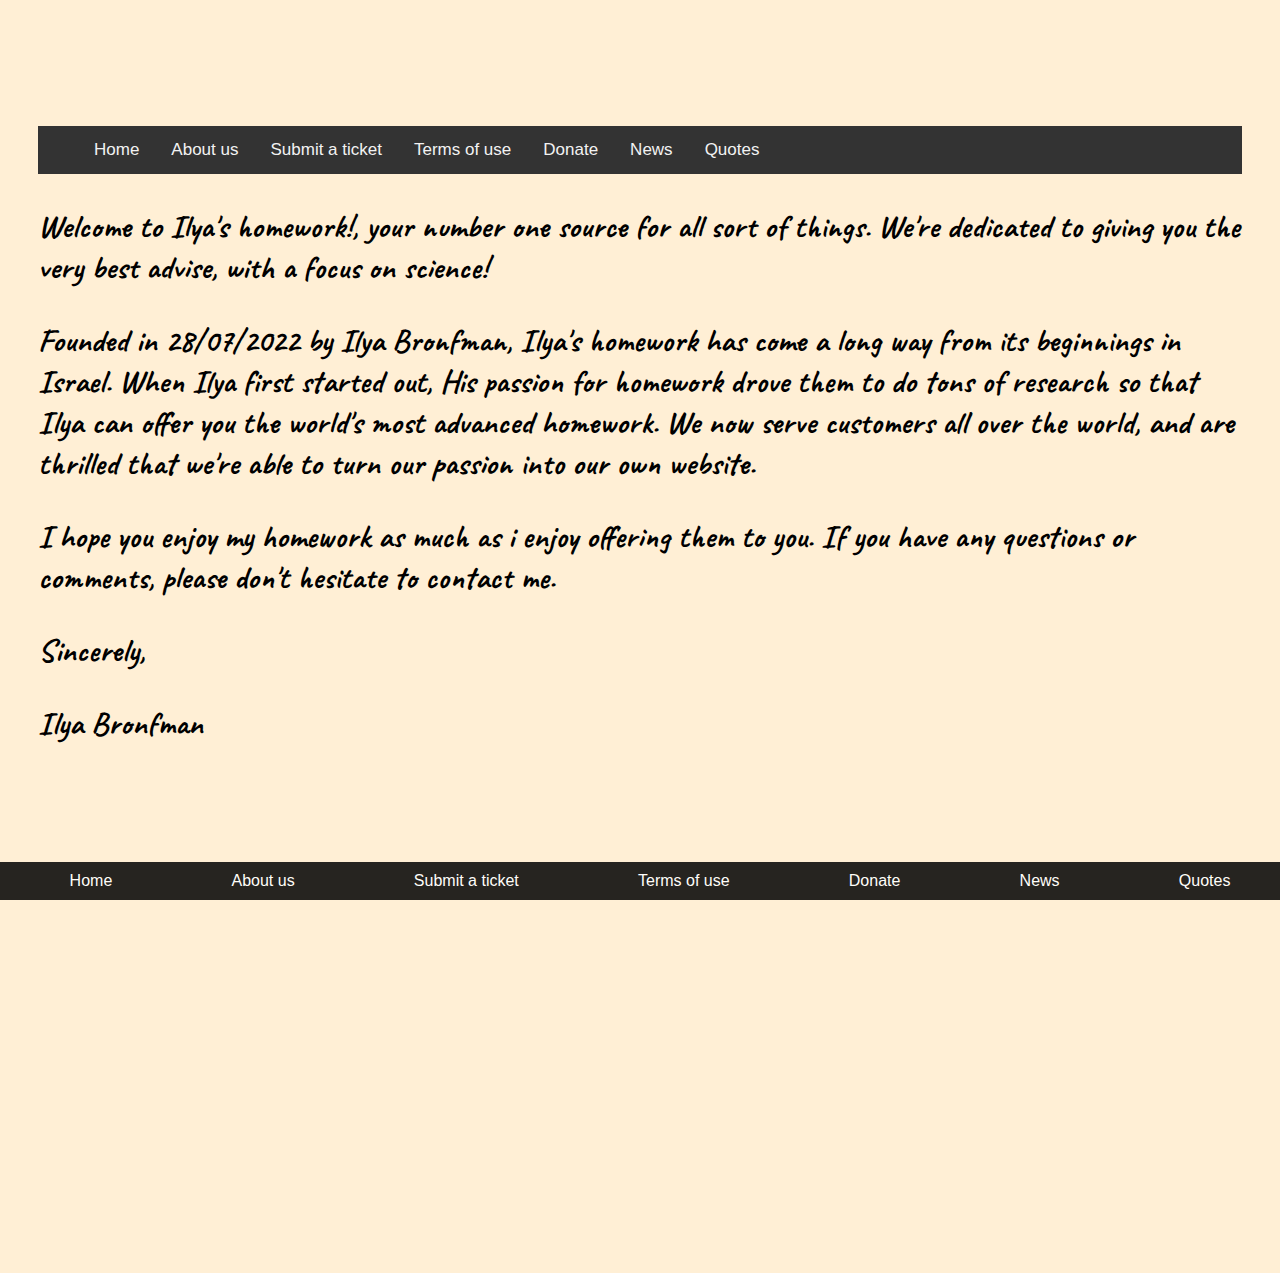
<file: about_us.html>
<!DOCTYPE html>
<html lang="en">

<head>
    <meta charset="UTF-8">
    <meta http-equiv="X-UA-Compatible" content="IE=edge">
    <meta name="viewport" content="width=device-width, initial-scale=1.0">
    <title>About me</title>
    <link rel="stylesheet" href="design.css">
    <link rel="preconnect" href="https://fonts.googleapis.com">
    <link rel="preconnect" href="https://fonts.gstatic.com" crossorigin>
    <link href="https://fonts.googleapis.com/css2?family=Caveat:wght@400;700&display=swap" rel="stylesheet">

</head>


<body>




    <ul class='topnav'>
        <li><a href="index.html">Home</a></li>
        <li><a href="about_us.html"> About us</a></li>
        <li><a href="ticket.html"> Submit a ticket </a></li>
        <li><a href="tos.html"> Terms of use</a></li>
        <li><a href="donate.html"> Donate</a></li>
        <li><a href="news.html"> News</a></li>
        <li><a href="quotes.html"> Quotes</a></li>
    </ul>




    <h1>
        <p>Welcome to Ilya's homework!, your number one source for all sort of things. We're dedicated to giving you the
            very
            best advise, with a focus on science!</p>

        <p> Founded in 28/07/2022 by Ilya Bronfman, Ilya's homework has come a long way from its beginnings in Israel.
            When
            Ilya first started out, His passion for homework drove them to do tons of research so that Ilya can offer
            you
            the world's most advanced homework. We now serve customers all over the world, and are thrilled that we're
            able
            to turn our passion into our own website.</p>

        <p> I hope you enjoy my homework as much as i enjoy offering them to you. If you have any questions or comments,
            please don't hesitate to contact me.</p>

        <p> Sincerely,</p>

        <p>Ilya Bronfman</p>
    </h1>



    <!-- footer -->
    <footer class="footer">
        <li class="nav-item">
            <a class="nav-link active" aria-current="page" href="index.html">Home</a>
        </li>
        <li class="nav-item">
            <a class="nav-link" href="about_us.html"> About us</a>
        </li>
        <li class="nav-item">
            <a class="nav-link" href="ticket.html"> Submit a ticket</a>
        </li>
        <li class="nav-item">
            <a class="nav-link" href="tos.html"> Terms of use</a>
        </li>
        <li class="nav-item">
            <a class="nav-link" href="donate.html"> Donate</a>
        </li>
        <li class="nav-item">
            <a class="nav-link" href="news.html"> News</a>
        </li>
        <li class="nav-item">
            <a class="nav-link" href="quotes.html"> Quotes</a>
        </li>


    </footer>






</body>

</html>
</file>
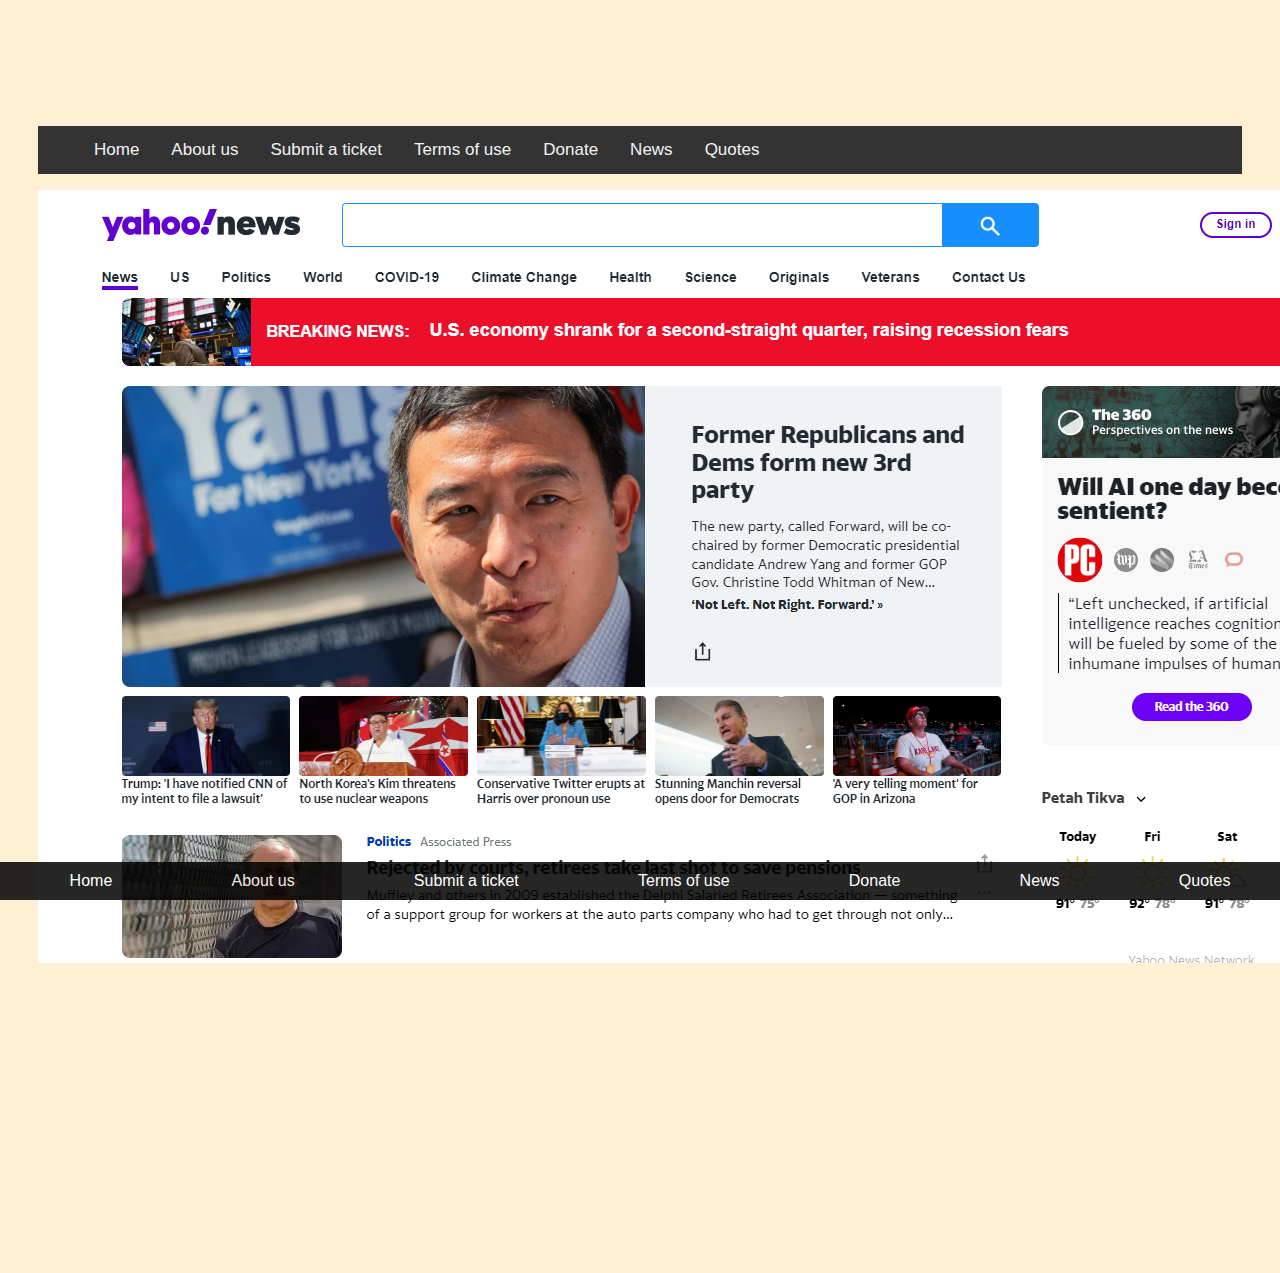
<file: news.html>
<!DOCTYPE html>
<html lang="en">

<head>
    <meta charset="UTF-8">
    <meta http-equiv="X-UA-Compatible" content="IE=edge">
    <meta name="viewport" content="width=device-width, initial-scale=1.0">
    <title>Totally up to date news</title>
    <link rel="stylesheet" href="design.css">

</head>





<body>


    <ul class='topnav'>
        <li><a href="index.html">Home</a></li>
        <li><a href="about_us.html"> About us</a></li>
        <li><a href="ticket.html"> Submit a ticket </a></li>
        <li><a href="tos.html"> Terms of use</a></li>
        <li><a href="donate.html"> Donate</a></li>
        <li><a href="news.html"> News</a></li>
        <li><a href="quotes.html"> Quotes</a></li>
    </ul>

    <img src="news.png" alt="yahoo pic">


    <!-- footer -->
    <footer class="footer">
        <li class="nav-item">
            <a class="nav-link active" aria-current="page" href="index.html">Home</a>
        </li>
        <li class="nav-item">
            <a class="nav-link" href="about_us.html"> About us</a>
        </li>
        <li class="nav-item">
            <a class="nav-link" href="ticket.html"> Submit a ticket</a>
        </li>
        <li class="nav-item">
            <a class="nav-link" href="tos.html"> Terms of use</a>
        </li>
        <li class="nav-item">
            <a class="nav-link" href="donate.html"> Donate</a>
        </li>
        <li class="nav-item">
            <a class="nav-link" href="news.html"> News</a>
        </li>
        <li class="nav-item">
            <a class="nav-link" href="quotes.html"> Quotes</a>
        </li>


    </footer>

</body>

</html>
</file>
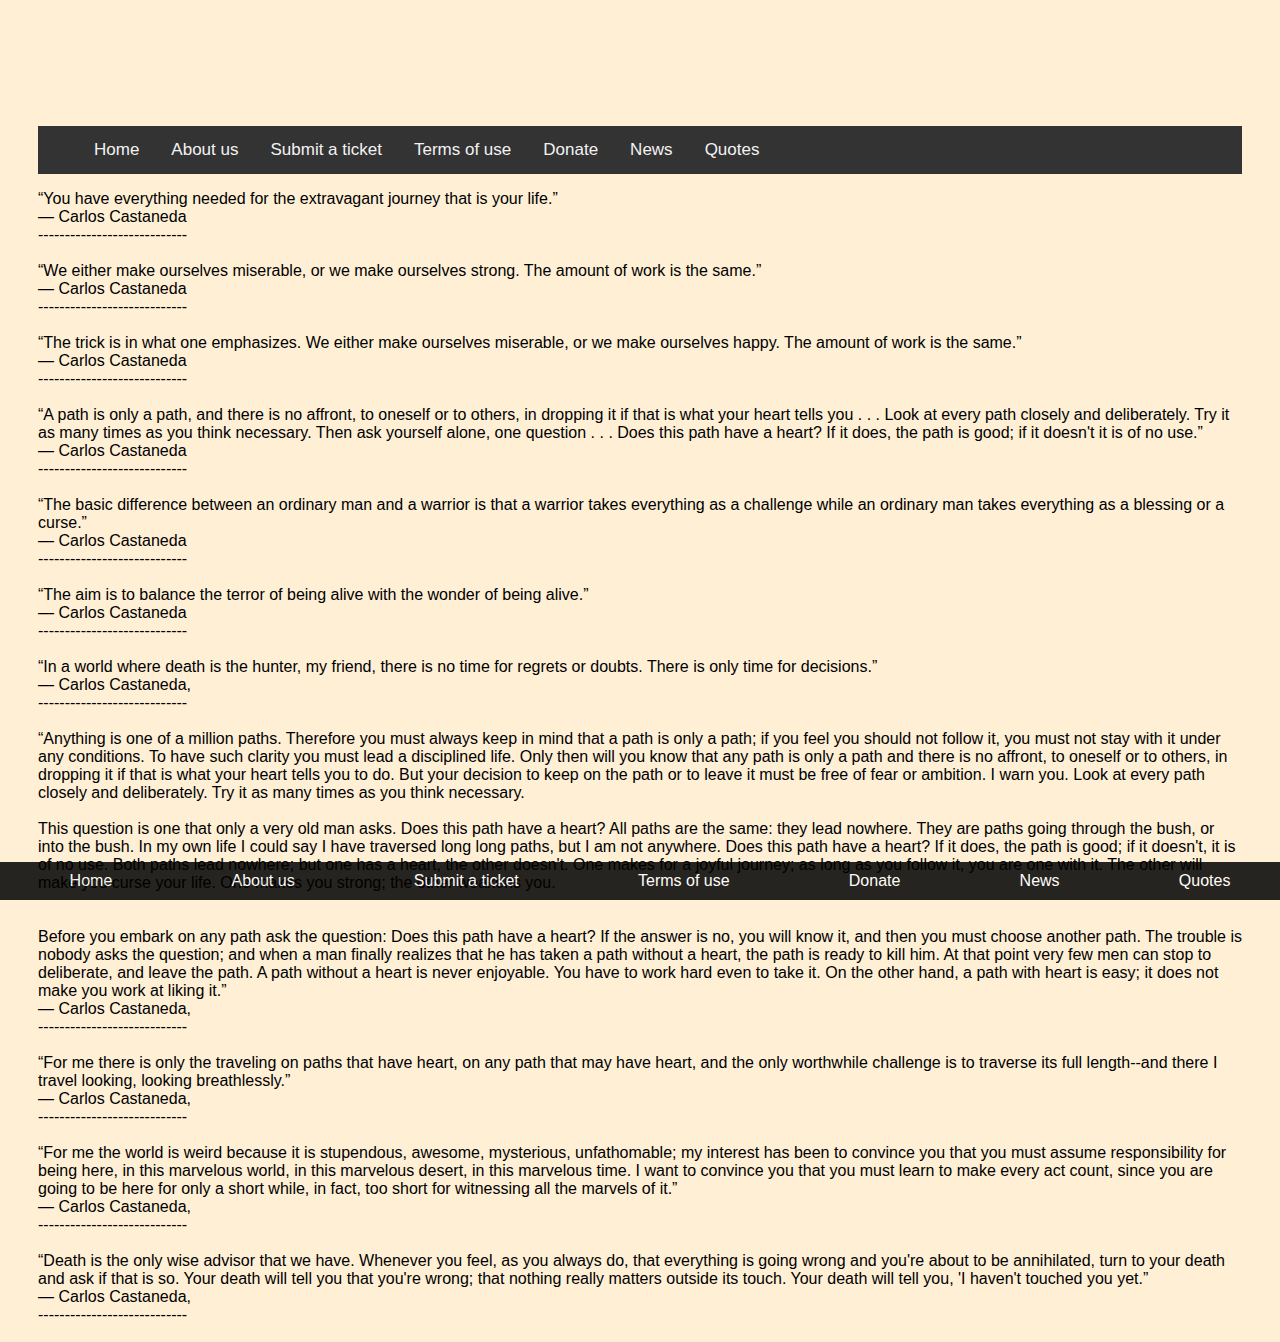
<file: quotes.html>
<!DOCTYPE html>
<html lang="en">

<head>
    <meta charset="UTF-8">
    <meta http-equiv="X-UA-Compatible" content="IE=edge">
    <meta name="viewport" content="width=device-width, initial-scale=1.0">
    <title>Quotes</title>
    <link rel="stylesheet" href="design.css">

</head>





<body>


    <ul class='topnav'>
        <li><a href="index.html">Home</a></li>
        <li><a href="about_us.html"> About us</a></li>
        <li><a href="ticket.html"> Submit a ticket </a></li>
        <li><a href="tos.html"> Terms of use</a></li>
        <li><a href="donate.html"> Donate</a></li>
        <li><a href="news.html"> News</a></li>
        <li><a href="quotes.html"> Quotes</a></li>
    </ul>

    </nav>

    <div class='quote'>
        <div class='quoteDetails'>

            <div class="quoteText">
                &ldquo;You have everything needed for the extravagant journey that is your life.&rdquo;
                <br> &#8213;
                <span class="authorOrTitle">
                    Carlos Castaneda
                </span>
            </div>
            ----------------------------<br> <br>
            <div class="quoteText">
                &ldquo;We either make ourselves miserable, or we make ourselves strong. The amount of work is the
                same.&rdquo;
                <br> &#8213;
                <span class="authorOrTitle">
                    Carlos Castaneda
                </span>
            </div>
            ----------------------------<br> <br>
            <div class="quoteText">
                &ldquo;The trick is in what one emphasizes. We either make ourselves miserable, or we make ourselves
                happy. The amount of work is the same.&rdquo;
                <br> &#8213;
                <span class="authorOrTitle">
                    Carlos Castaneda
                </span>
            </div>
            ---------------------------- <br> <br>
            <div class="quoteText">
                &ldquo;A path is only a path, and there is no affront, to oneself or to others, in dropping it if that
                is what your heart tells you . . . Look at every path closely and deliberately. Try it as many times as
                you think necessary. Then ask yourself alone, one question . . . Does this path have a heart? If it
                does, the path is good; if it doesn't it is of no use.&rdquo;
                <br> &#8213;
                <span class="authorOrTitle">
                    Carlos Castaneda
                </span>
            </div>
            ----------------------------<br> <br>
            <div class="quoteText">
                &ldquo;The basic difference between an ordinary man and a warrior is that a warrior takes everything as
                a challenge while an ordinary man takes everything as a blessing or a curse.&rdquo;
                <br> &#8213;
                <span class="authorOrTitle">
                    Carlos Castaneda
                </span>
            </div>
            ----------------------------<br> <br>
            <div class="quoteText">
                &ldquo;The aim is to balance the terror of being alive with the wonder of being alive.&rdquo;
                <br> &#8213;
                <span class="authorOrTitle">
                    Carlos Castaneda
                </span>
            </div>
            ----------------------------<br> <br>
            <div class="quoteText">
                &ldquo;In a world where death is the hunter, my friend, there is no time for regrets or doubts. There is
                only time for decisions.&rdquo;
                <br> &#8213;
                <span class="authorOrTitle">
                    Carlos Castaneda,
                </span>
            </div>

            ----------------------------<br> <br>

            <div class="quoteText">
                &ldquo;Anything is one of a million paths. Therefore you must always keep in mind that a path is
                only a path; if you feel you should not follow it, you must not stay with it under any conditions.
                To have such clarity you must lead a disciplined life. Only then will you know that any path is only
                a path and there is no affront, to oneself or to others, in dropping it if that is what your heart
                tells you to do. But your decision to keep on the path or to leave it must be free of fear or
                ambition. I warn you. Look at every path closely and deliberately. Try it as many times as you think
                necessary.<br /><br />This question is one that only a very old man asks. Does this path have a
                heart? All paths are the same: they lead nowhere. They are paths going through the bush, or into the
                bush. In my own life I could say I have traversed long long paths, but I am not anywhere. Does this
                path have a heart? If it does, the path is good; if it doesn't, it is of no use. Both paths lead
                nowhere; but one has a heart, the other doesn't. One makes for a joyful journey; as long as you
                follow it, you are one with it. The other will make you curse your life. One makes you strong; the
                other weakens you.<br /><br /><br />Before you embark on any path ask the question: Does this path
                have a heart? If the answer is no, you will know it, and then you must choose another path. The
                trouble is nobody asks the question; and when a man finally realizes that he has taken a path
                without a heart, the path is ready to kill him. At that point very few men can stop to deliberate,
                and leave the path. A path without a heart is never enjoyable. You have to work hard even to take
                it. On the other hand, a path with heart is easy; it does not make you work at liking it.&rdquo;
                <br> &#8213;
                <span class="authorOrTitle">
                    Carlos Castaneda,
                </span>
            </div>
            ----------------------------<br> <br>
            <div class="quoteText">
                &ldquo;For me there is only the traveling on paths that have heart, on any path that may have
                heart, and the only worthwhile challenge is to traverse its full length--and there I travel
                looking, looking breathlessly.&rdquo;
                <br> &#8213;
                <span class="authorOrTitle">
                    Carlos Castaneda,
                </span>
            </div>
            ----------------------------<br> <br>
            <div class="quoteText">
                &ldquo;For me the world is weird because it is stupendous, awesome, mysterious,
                unfathomable; my interest has been to convince you that you must assume responsibility for
                being here, in this marvelous world, in this marvelous desert, in this marvelous time. I
                want to convince you that you must learn to make every act count, since you are going to be
                here for only a short while, in fact, too short for witnessing all the marvels of it.&rdquo;
                <br> &#8213;
                <span class="authorOrTitle">
                    Carlos Castaneda,
                </span>
            </div>
            ----------------------------<br> <br>
            <div class="quoteText">
                &ldquo;Death is the only wise advisor that we have. Whenever you feel, as you always do,
                that everything is going wrong and you're about to be annihilated, turn to your death
                and ask if that is so. Your death will tell you that you're wrong; that nothing really
                matters outside its touch. Your death will tell you, 'I haven't touched you yet.&rdquo;
                <br> &#8213;
                <span class="authorOrTitle">
                    Carlos Castaneda,
                </span>
            </div>
            ----------------------------<br> <br>


            <!-- footer -->
            <footer class="footer">
                <li class="nav-item">
                    <a class="nav-link active" aria-current="page" href="index.html">Home</a>
                </li>
                <li class="nav-item">
                    <a class="nav-link" href="about_us.html"> About us</a>
                </li>
                <li class="nav-item">
                    <a class="nav-link" href="ticket.html"> Submit a ticket</a>
                </li>
                <li class="nav-item">
                    <a class="nav-link" href="tos.html"> Terms of use</a>
                </li>
                <li class="nav-item">
                    <a class="nav-link" href="donate.html"> Donate</a>
                </li>
                <li class="nav-item">
                    <a class="nav-link" href="news.html"> News</a>
                </li>
                <li class="nav-item">
                    <a class="nav-link" href="quotes.html"> Quotes</a>
                </li>


            </footer>






</body>

</html>
</file>
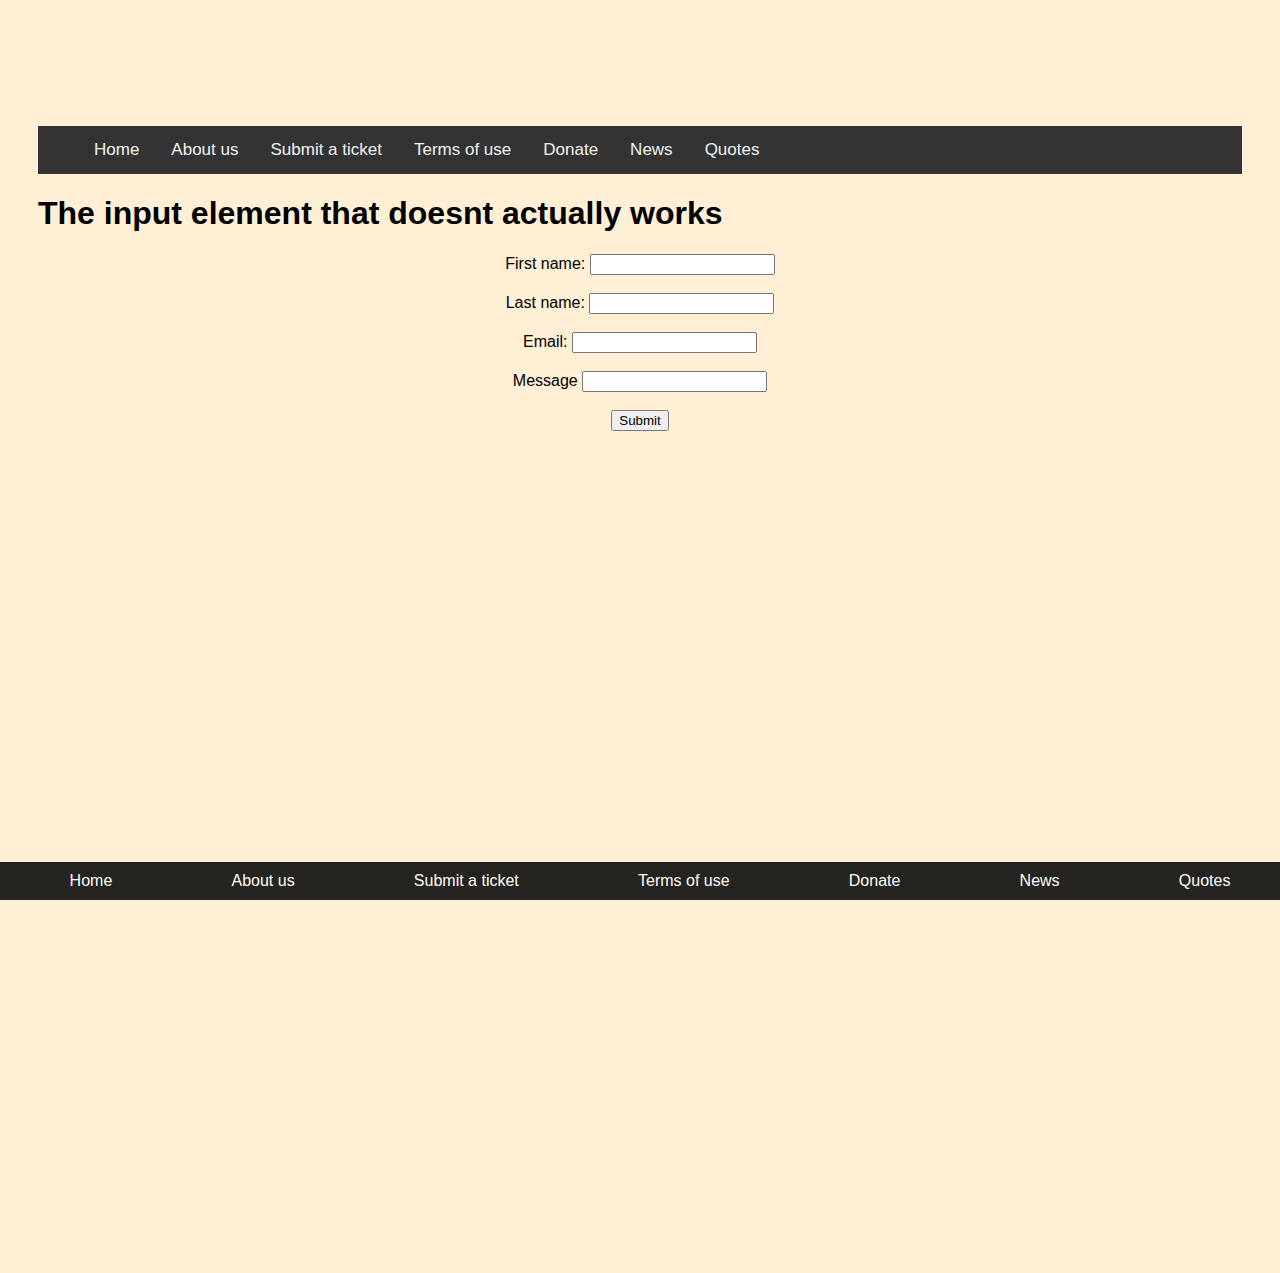
<file: ticket.html>
<!DOCTYPE html>
<html lang="en">

<head>
    <meta charset="UTF-8">
    <meta http-equiv="X-UA-Compatible" content="IE=edge">
    <meta name="viewport" content="width=device-width, initial-scale=1.0">
    <title>Contact us</title>
    <link rel="stylesheet" href="design.css">
</head>





<body>

    <ul class='topnav'>
        <li><a href="index.html">Home</a></li>
        <li><a href="about_us.html"> About us</a></li>
        <li><a href="ticket.html"> Submit a ticket </a></li>
        <li><a href="tos.html"> Terms of use</a></li>
        <li><a href="donate.html"> Donate</a></li>
        <li><a href="news.html"> News</a></li>
        <li><a href="quotes.html"> Quotes</a></li>
    </ul>

    <h1>The input element that doesnt actually works</h1>

    <form action="index.html">
        <label for="fname">First name:</label>
        <input type="text" id="fname" name="fname"><br><br>
        <label for="lname">Last name:</label>
        <input type="text" id="lname" name="lname"><br><br>
        <label for="memail">Email:</label>
        <input type="email" id="memail" name="memail"><br><br>
        Message <input type="text"> <br><br>
        <input type="submit" value="Submit">
    </form>

    <!-- footer -->
    <footer class="footer">
        <li class="nav-item">
            <a class="nav-link active" aria-current="page" href="index.html">Home</a>
        </li>
        <li class="nav-item">
            <a class="nav-link" href="about_us.html"> About us</a>
        </li>
        <li class="nav-item">
            <a class="nav-link" href="ticket.html"> Submit a ticket</a>
        </li>
        <li class="nav-item">
            <a class="nav-link" href="tos.html"> Terms of use</a>
        </li>
        <li class="nav-item">
            <a class="nav-link" href="donate.html"> Donate</a>
        </li>
        <li class="nav-item">
            <a class="nav-link" href="news.html"> News</a>
        </li>
        <li class="nav-item">
            <a class="nav-link" href="quotes.html"> Quotes</a>
        </li>


    </footer>






</body>

</html>
</file>
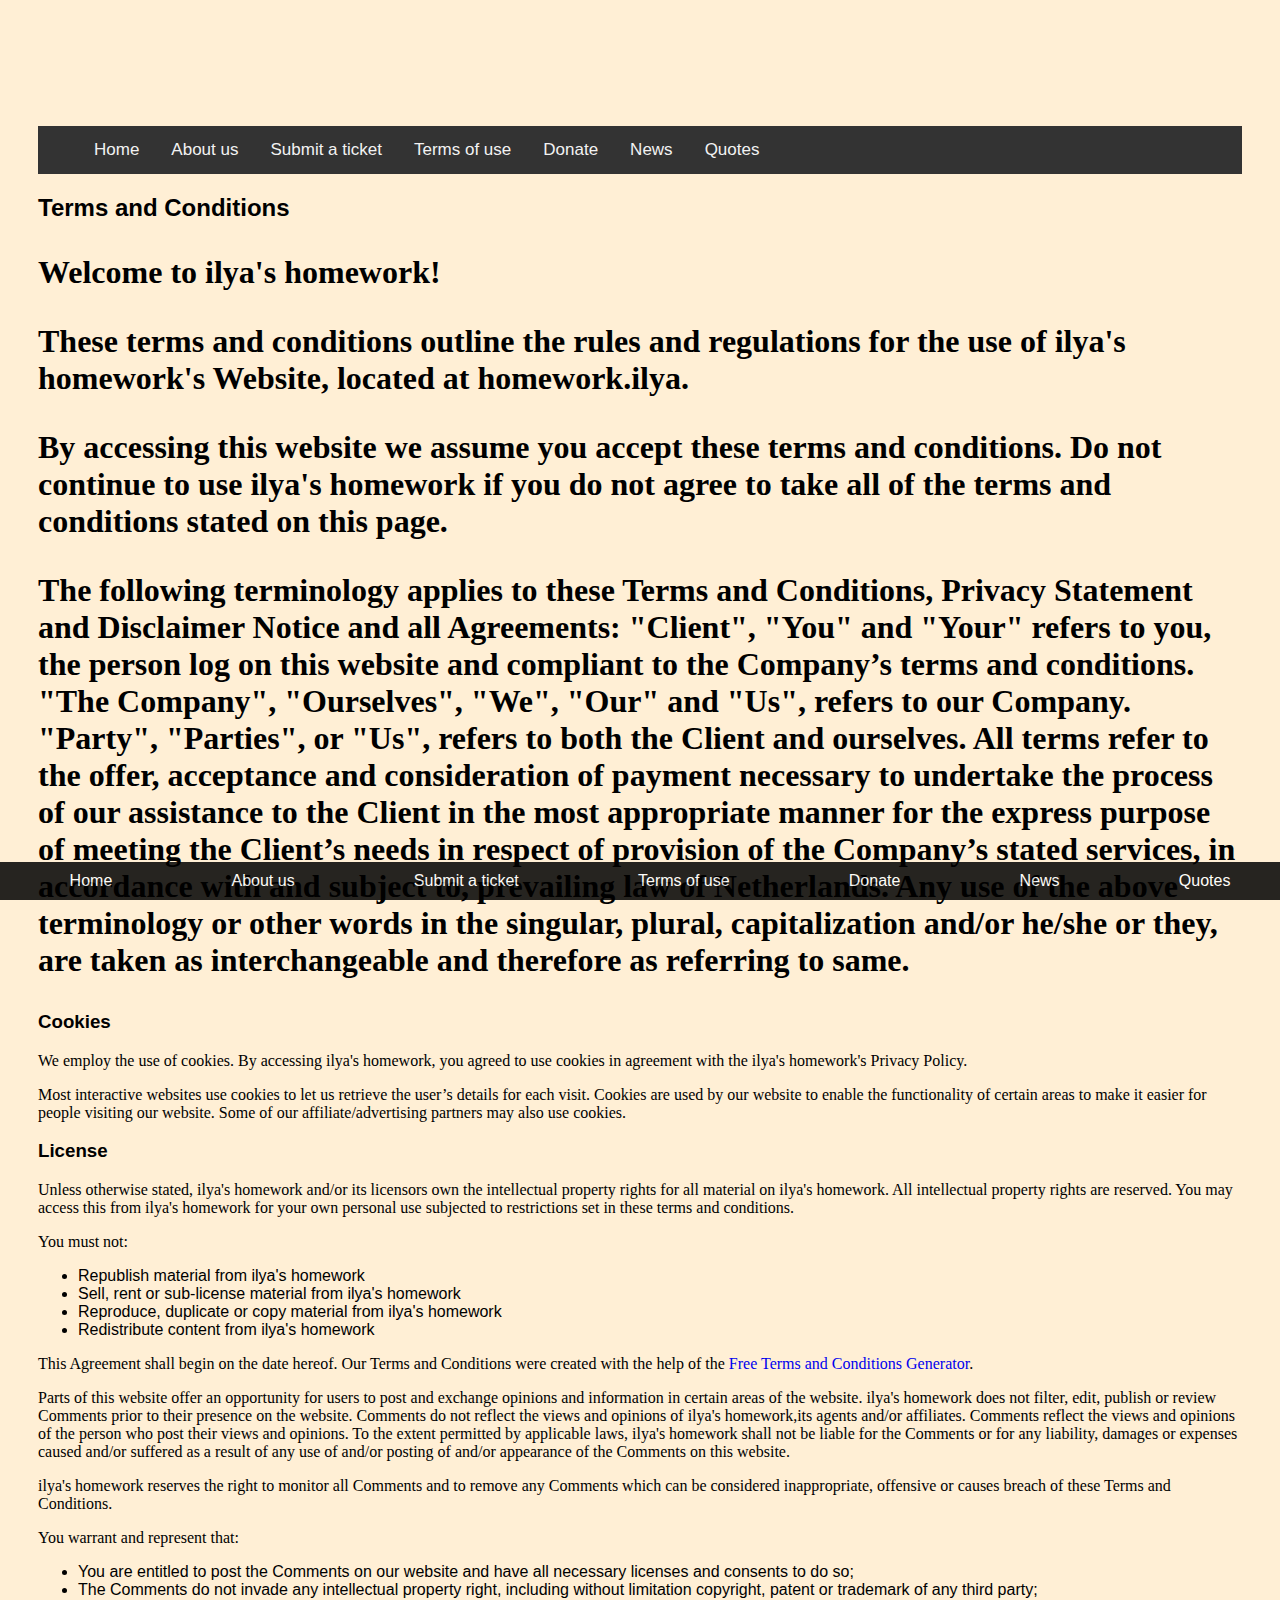
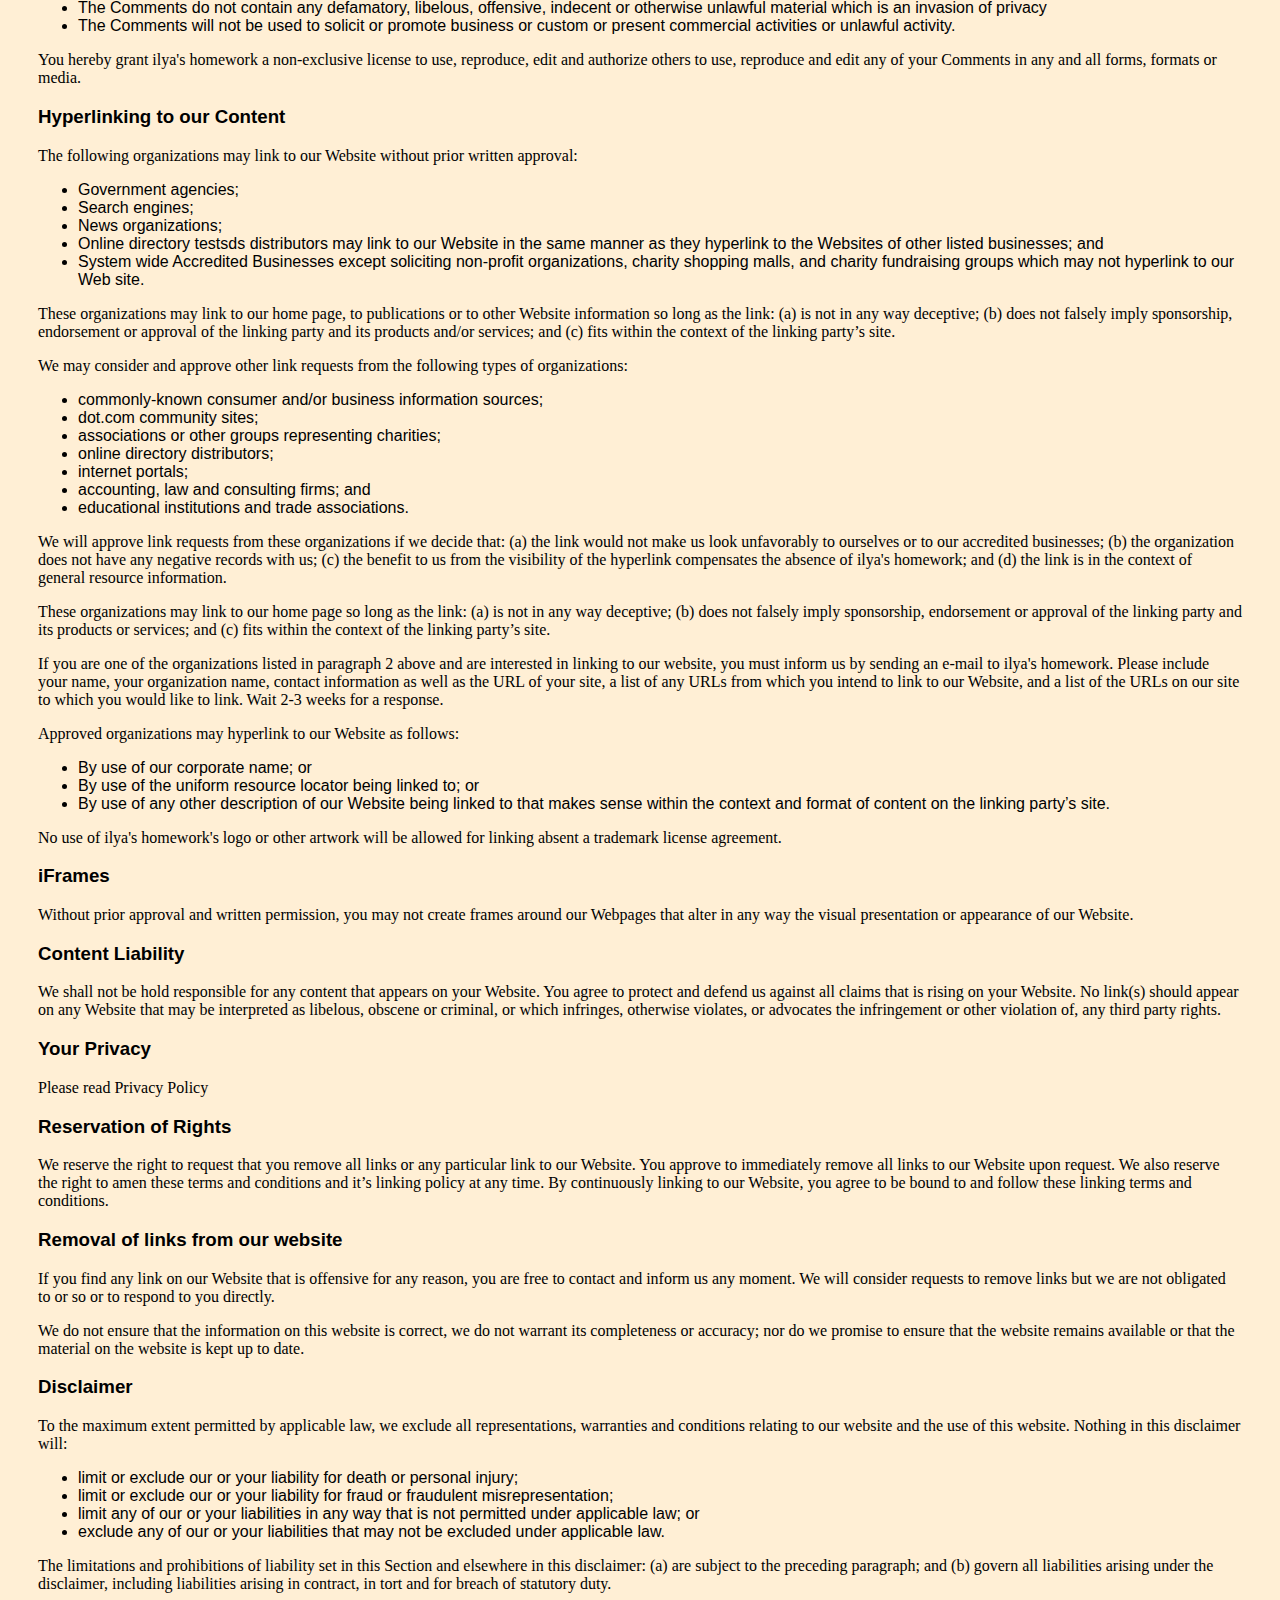
<file: tos.html>
<!DOCTYPE html>
<html lang="en">

<head>
    <meta charset="UTF-8">
    <meta http-equiv="X-UA-Compatible" content="IE=edge">
    <meta name="viewport" content="width=device-width, initial-scale=1.0">
    <title>Terms of use</title>
    <link rel="stylesheet" href="design.css">
</head>





<body>

    <ul class='topnav'>
        <li><a href="index.html">Home</a></li>
        <li><a href="about_us.html"> About us</a></li>
        <li><a href="ticket.html"> Submit a ticket </a></li>
        <li><a href="tos.html"> Terms of use</a></li>
        <li><a href="donate.html"> Donate</a></li>
        <li><a href="news.html"> News</a></li>
        <li><a href="quotes.html"> Quotes</a></li>
    </ul>


    <h2><strong>Terms and Conditions</strong></h2>

    <h1>
        <p>Welcome to ilya's homework!</p>

        <p>These terms and conditions outline the rules and regulations for the use of ilya's homework's Website,
            located at
            homework.ilya.</p>

        <p>By accessing this website we assume you accept these terms and conditions. Do not continue to use ilya's
            homework
            if you do not agree to take all of the terms and conditions stated on this page.</p>

        <p>The following terminology applies to these Terms and Conditions, Privacy Statement and Disclaimer Notice and
            all
            Agreements: "Client", "You" and "Your" refers to you, the person log on this website and compliant to the
            Company’s terms and conditions. "The Company", "Ourselves", "We", "Our" and "Us", refers to our Company.
            "Party", "Parties", or "Us", refers to both the Client and ourselves. All terms refer to the offer,
            acceptance
            and consideration of payment necessary to undertake the process of our assistance to the Client in the most
            appropriate manner for the express purpose of meeting the Client’s needs in respect of provision of the
            Company’s stated services, in accordance with and subject to, prevailing law of Netherlands. Any use of the
            above terminology or other words in the singular, plural, capitalization and/or he/she or they, are taken as
            interchangeable and therefore as referring to same.</p>

        <h3><strong>Cookies</strong></h3>

        <p>We employ the use of cookies. By accessing ilya's homework, you agreed to use cookies in agreement with the
            ilya's homework's Privacy Policy. </p>

        <p>Most interactive websites use cookies to let us retrieve the user’s details for each visit. Cookies are used
            by
            our website to enable the functionality of certain areas to make it easier for people visiting our website.
            Some
            of our affiliate/advertising partners may also use cookies.</p>

        <h3><strong>License</strong></h3>

        <p>Unless otherwise stated, ilya's homework and/or its licensors own the intellectual property rights for all
            material on ilya's homework. All intellectual property rights are reserved. You may access this from ilya's
            homework for your own personal use subjected to restrictions set in these terms and conditions.</p>

        <p>You must not:</p>
        <ul>
            <li>Republish material from ilya's homework</li>
            <li>Sell, rent or sub-license material from ilya's homework</li>
            <li>Reproduce, duplicate or copy material from ilya's homework</li>
            <li>Redistribute content from ilya's homework</li>
        </ul>

        <p>This Agreement shall begin on the date hereof. Our Terms and Conditions were created with the help of the <a
                href="https://www.termsandconditionsgenerator.com/">Free Terms and Conditions Generator</a>.</p>

        <p>Parts of this website offer an opportunity for users to post and exchange opinions and information in certain
            areas of the website. ilya's homework does not filter, edit, publish or review Comments prior to their
            presence
            on the website. Comments do not reflect the views and opinions of ilya's homework,its agents and/or
            affiliates.
            Comments reflect the views and opinions of the person who post their views and opinions. To the extent
            permitted
            by applicable laws, ilya's homework shall not be liable for the Comments or for any liability, damages or
            expenses caused and/or suffered as a result of any use of and/or posting of and/or appearance of the
            Comments on
            this website.</p>

        <p>ilya's homework reserves the right to monitor all Comments and to remove any Comments which can be considered
            inappropriate, offensive or causes breach of these Terms and Conditions.</p>

        <p>You warrant and represent that:</p>

        <ul>
            <li>You are entitled to post the Comments on our website and have all necessary licenses and consents to do
                so;
            </li>
            <li>The Comments do not invade any intellectual property right, including without limitation copyright,
                patent
                or trademark of any third party;</li>
            <li>The Comments do not contain any defamatory, libelous, offensive, indecent or otherwise unlawful material
                which is an invasion of privacy</li>
            <li>The Comments will not be used to solicit or promote business or custom or present commercial activities
                or
                unlawful activity.</li>
        </ul>

        <p>You hereby grant ilya's homework a non-exclusive license to use, reproduce, edit and authorize others to use,
            reproduce and edit any of your Comments in any and all forms, formats or media.</p>

        <h3><strong>Hyperlinking to our Content</strong></h3>

        <p>The following organizations may link to our Website without prior written approval:</p>

        <ul>
            <li>Government agencies;</li>
            <li>Search engines;</li>
            <li>News organizations;</li>
            <li>Online directory testsds distributors may link to our Website in the same manner as they hyperlink to
                the
                Websites
                of other listed businesses; and</li>
            <li>System wide Accredited Businesses except soliciting non-profit organizations, charity shopping malls,
                and
                charity fundraising groups which may not hyperlink to our Web site.</li>
        </ul>

        <p>These organizations may link to our home page, to publications or to other Website information so long as the
            link: (a) is not in any way deceptive; (b) does not falsely imply sponsorship, endorsement or approval of
            the
            linking party and its products and/or services; and (c) fits within the context of the linking party’s site.
        </p>

        <p>We may consider and approve other link requests from the following types of organizations:</p>

        <ul>
            <li>commonly-known consumer and/or business information sources;</li>
            <li>dot.com community sites;</li>
            <li>associations or other groups representing charities;</li>
            <li>online directory distributors;</li>
            <li>internet portals;</li>
            <li>accounting, law and consulting firms; and</li>
            <li>educational institutions and trade associations.</li>
        </ul>

        <p>We will approve link requests from these organizations if we decide that: (a) the link would not make us look
            unfavorably to ourselves or to our accredited businesses; (b) the organization does not have any negative
            records with us; (c) the benefit to us from the visibility of the hyperlink compensates the absence of
            ilya's
            homework; and (d) the link is in the context of general resource information.</p>

        <p>These organizations may link to our home page so long as the link: (a) is not in any way deceptive; (b) does
            not
            falsely imply sponsorship, endorsement or approval of the linking party and its products or services; and
            (c)
            fits within the context of the linking party’s site.</p>

        <p>If you are one of the organizations listed in paragraph 2 above and are interested in linking to our website,
            you
            must inform us by sending an e-mail to ilya's homework. Please include your name, your organization name,
            contact information as well as the URL of your site, a list of any URLs from which you intend to link to our
            Website, and a list of the URLs on our site to which you would like to link. Wait 2-3 weeks for a response.
        </p>

        <p>Approved organizations may hyperlink to our Website as follows:</p>

        <ul>
            <li>By use of our corporate name; or</li>
            <li>By use of the uniform resource locator being linked to; or</li>
            <li>By use of any other description of our Website being linked to that makes sense within the context and
                format of content on the linking party’s site.</li>
        </ul>

        <p>No use of ilya's homework's logo or other artwork will be allowed for linking absent a trademark license
            agreement.</p>

        <h3><strong>iFrames</strong></h3>

        <p>Without prior approval and written permission, you may not create frames around our Webpages that alter in
            any
            way the visual presentation or appearance of our Website.</p>

        <h3><strong>Content Liability</strong></h3>

        <p>We shall not be hold responsible for any content that appears on your Website. You agree to protect and
            defend us
            against all claims that is rising on your Website. No link(s) should appear on any Website that may be
            interpreted as libelous, obscene or criminal, or which infringes, otherwise violates, or advocates the
            infringement or other violation of, any third party rights.</p>

        <h3><strong>Your Privacy</strong></h3>

        <p>Please read Privacy Policy</p>

        <h3><strong>Reservation of Rights</strong></h3>

        <p>We reserve the right to request that you remove all links or any particular link to our Website. You approve
            to
            immediately remove all links to our Website upon request. We also reserve the right to amen these terms and
            conditions and it’s linking policy at any time. By continuously linking to our Website, you agree to be
            bound to
            and follow these linking terms and conditions.</p>

        <h3><strong>Removal of links from our website</strong></h3>

        <p>If you find any link on our Website that is offensive for any reason, you are free to contact and inform us
            any
            moment. We will consider requests to remove links but we are not obligated to or so or to respond to you
            directly.</p>

        <p>We do not ensure that the information on this website is correct, we do not warrant its completeness or
            accuracy;
            nor do we promise to ensure that the website remains available or that the material on the website is kept
            up to
            date.</p>

        <h3><strong>Disclaimer</strong></h3>

        <p>To the maximum extent permitted by applicable law, we exclude all representations, warranties and conditions
            relating to our website and the use of this website. Nothing in this disclaimer will:</p>

        <ul>
            <li>limit or exclude our or your liability for death or personal injury;</li>
            <li>limit or exclude our or your liability for fraud or fraudulent misrepresentation;</li>
            <li>limit any of our or your liabilities in any way that is not permitted under applicable law; or</li>
            <li>exclude any of our or your liabilities that may not be excluded under applicable law.</li>
        </ul>

        <p>The limitations and prohibitions of liability set in this Section and elsewhere in this disclaimer: (a) are
            subject to the preceding paragraph; and (b) govern all liabilities arising under the disclaimer, including
            liabilities arising in contract, in tort and for breach of statutory duty.</p>

        <p>As long as the website and the information and services on the website are provided free of charge, we will
            not
            be liable for any loss or damage of any nature.</p>


        <!-- footer -->
        <footer class="footer">
            <li class="nav-item">
                <a class="nav-link active" aria-current="page" href="index.html">Home</a>
            </li>
            <li class="nav-item">
                <a class="nav-link" href="about_us.html"> About us</a>
            </li>
            <li class="nav-item">
                <a class="nav-link" href="ticket.html"> Submit a ticket</a>
            </li>
            <li class="nav-item">
                <a class="nav-link" href="tos.html"> Terms of use</a>
            </li>
            <li class="nav-item">
                <a class="nav-link" href="donate.html"> Donate</a>
            </li>
            <li class="nav-item">
                <a class="nav-link" href="news.html"> News</a>
            </li>
            <li class="nav-item">
                <a class="nav-link" href="quotes.html"> Quotes</a>
            </li>


        </footer>
        </div>






</body>

</html>
</file>
<file: design.css>
body {
  height: 125vh;
  margin-top: 80px;
  padding: 30px;
  background-size: cover;
  font-family: sans-serif;
  background-color: papayawhip;
}

p {
  font-family: 'Caveat', cursive;
}


header {
  background-color: orange;
  position: fixed;
  left: 0;
  right: 0;
  top: 5px;
  height: 30px;
  display: flex;
  align-items: center;
  box-shadow: 0 0 25px 0 black;
}

header * {
  display: inline;
}

header li {
  margin: 20px;
}

header li a {
  color: blue;
  text-decoration: none;
}

/* topnav */


.topnav {
  
  overflow: hidden;
  background-color: #333;
}

.topnav li  {
  list-style: none
}
.topnav a {
  float: left;
  display: block;
  color: #f2f2f2;
  text-align: center;
  padding: 14px 16px;
  text-decoration: none;
  font-size: 17px;
}

.topnav a:hover {
  background-color: #ddd;
  color: black;
}

.topnav a.active {
  background-color: #04AA6D;
  color: white;
}

.topnav .icon {
  display: none;
}

@media screen and (max-width: 600px) {
  .topnav a:not(:first-child) {display: none;}
  .topnav a.icon {
    float: right;
    display: block;
  }
}

@media screen and (max-width: 600px) {
  .topnav.responsive {position: relative;}
  .topnav.responsive .icon {
    position: absolute;
    right: 0;
    top: 0;
  }
  .topnav.responsive a {
    float: none;
    display: block;
    text-align: left;
  }
}

nav {
  position: fixed;
  top: 0;
  left: 0;
}
  
a {
  text-decoration: none;
}
form {
  text-align: center;
}
.footer {
  position: fixed;
  left: 0%;
  bottom: 0%;
  width: 100%;
  color: white;
  text-align: center;
  font-family: "Josefin Sans", sans-serif;
  padding: 10px;
  display: flex;
  justify-content: space-around;
  align-items: center;
  list-style: none;
  text-decoration: none;
  background-color: rgb(0, 0, 0);
  opacity: 85%;
}

.footer li a {
  color: rgb(255, 255, 255);
}

.footer ul li a {
  color: rgb(255, 255, 255);
  list-style: none;
  text-decoration: none;
}

.jumbotron {
  font-family: 'Caveat', cursive;
  background-image: url('https://st3.depositphotos.com/13324256/i/600/depositphotos_169530530-stock-photo-yellow-wallpaper-texture.jpg');
}
</file>
